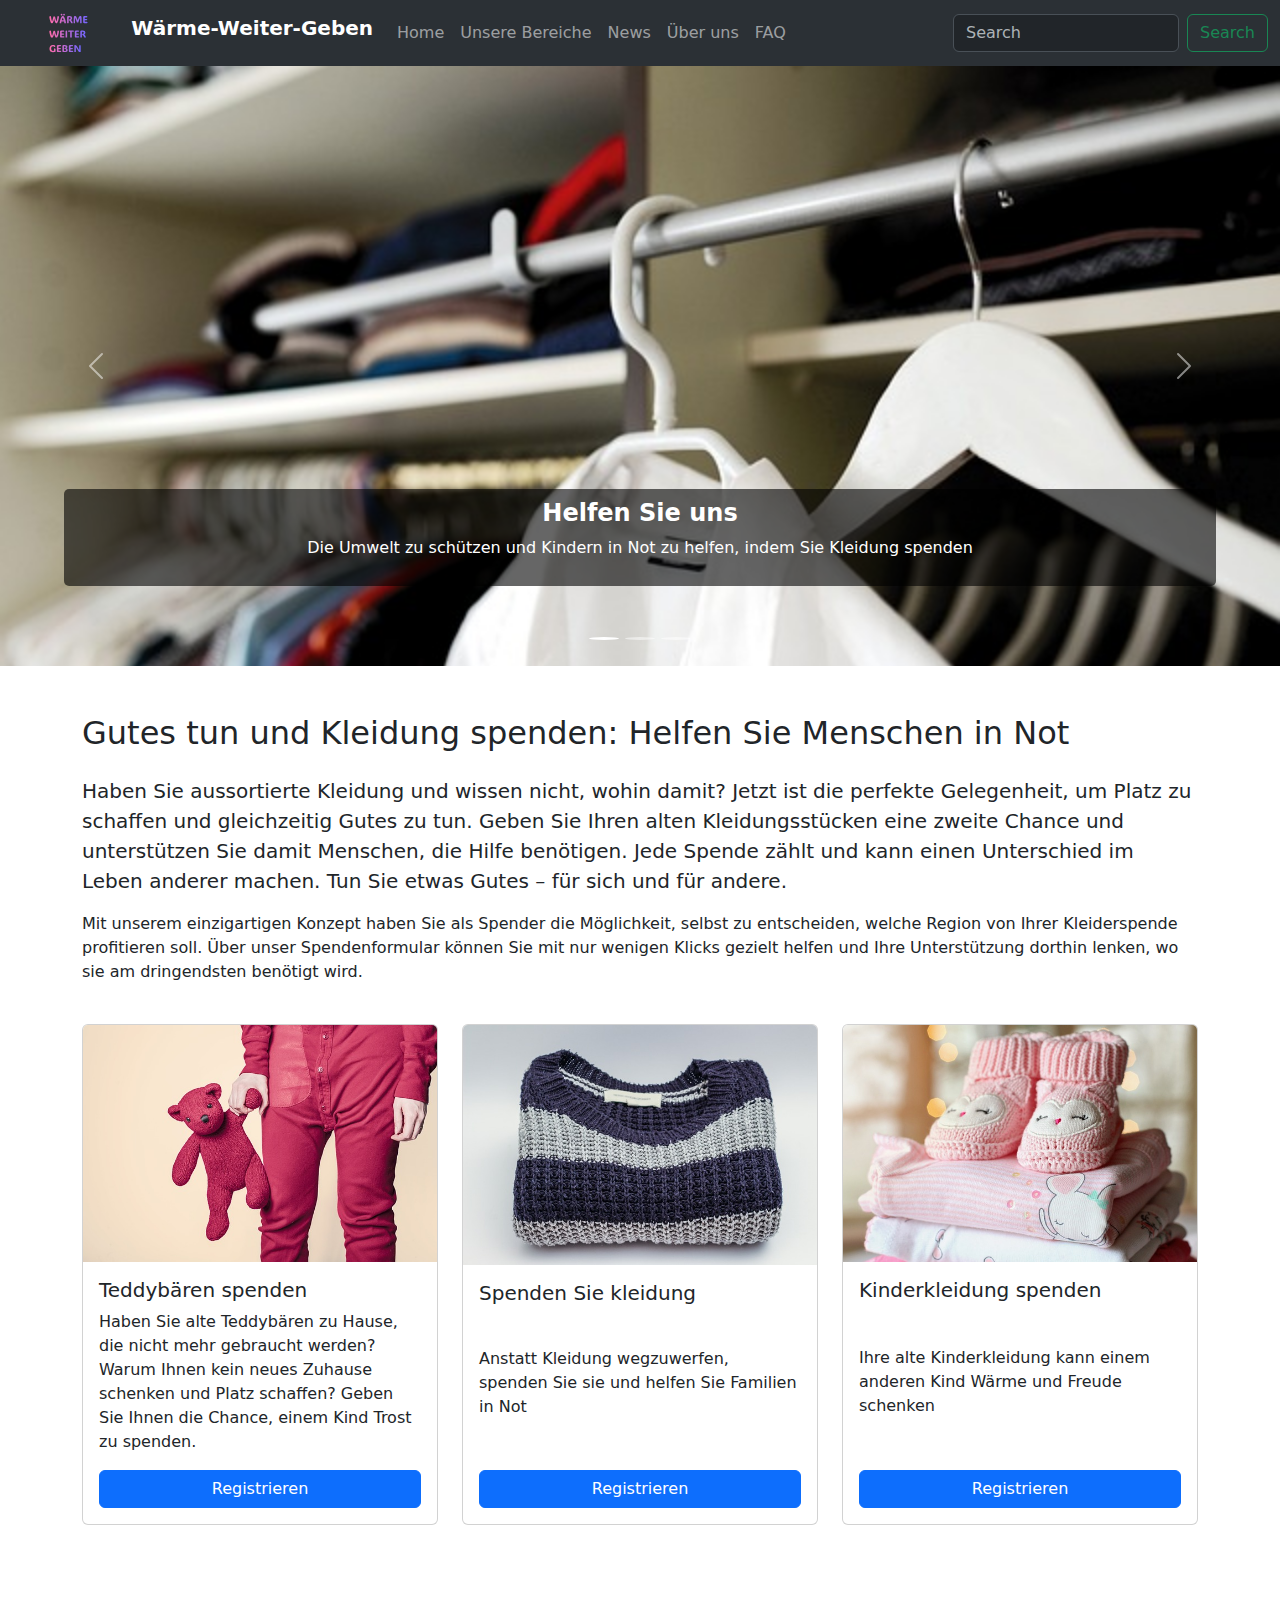
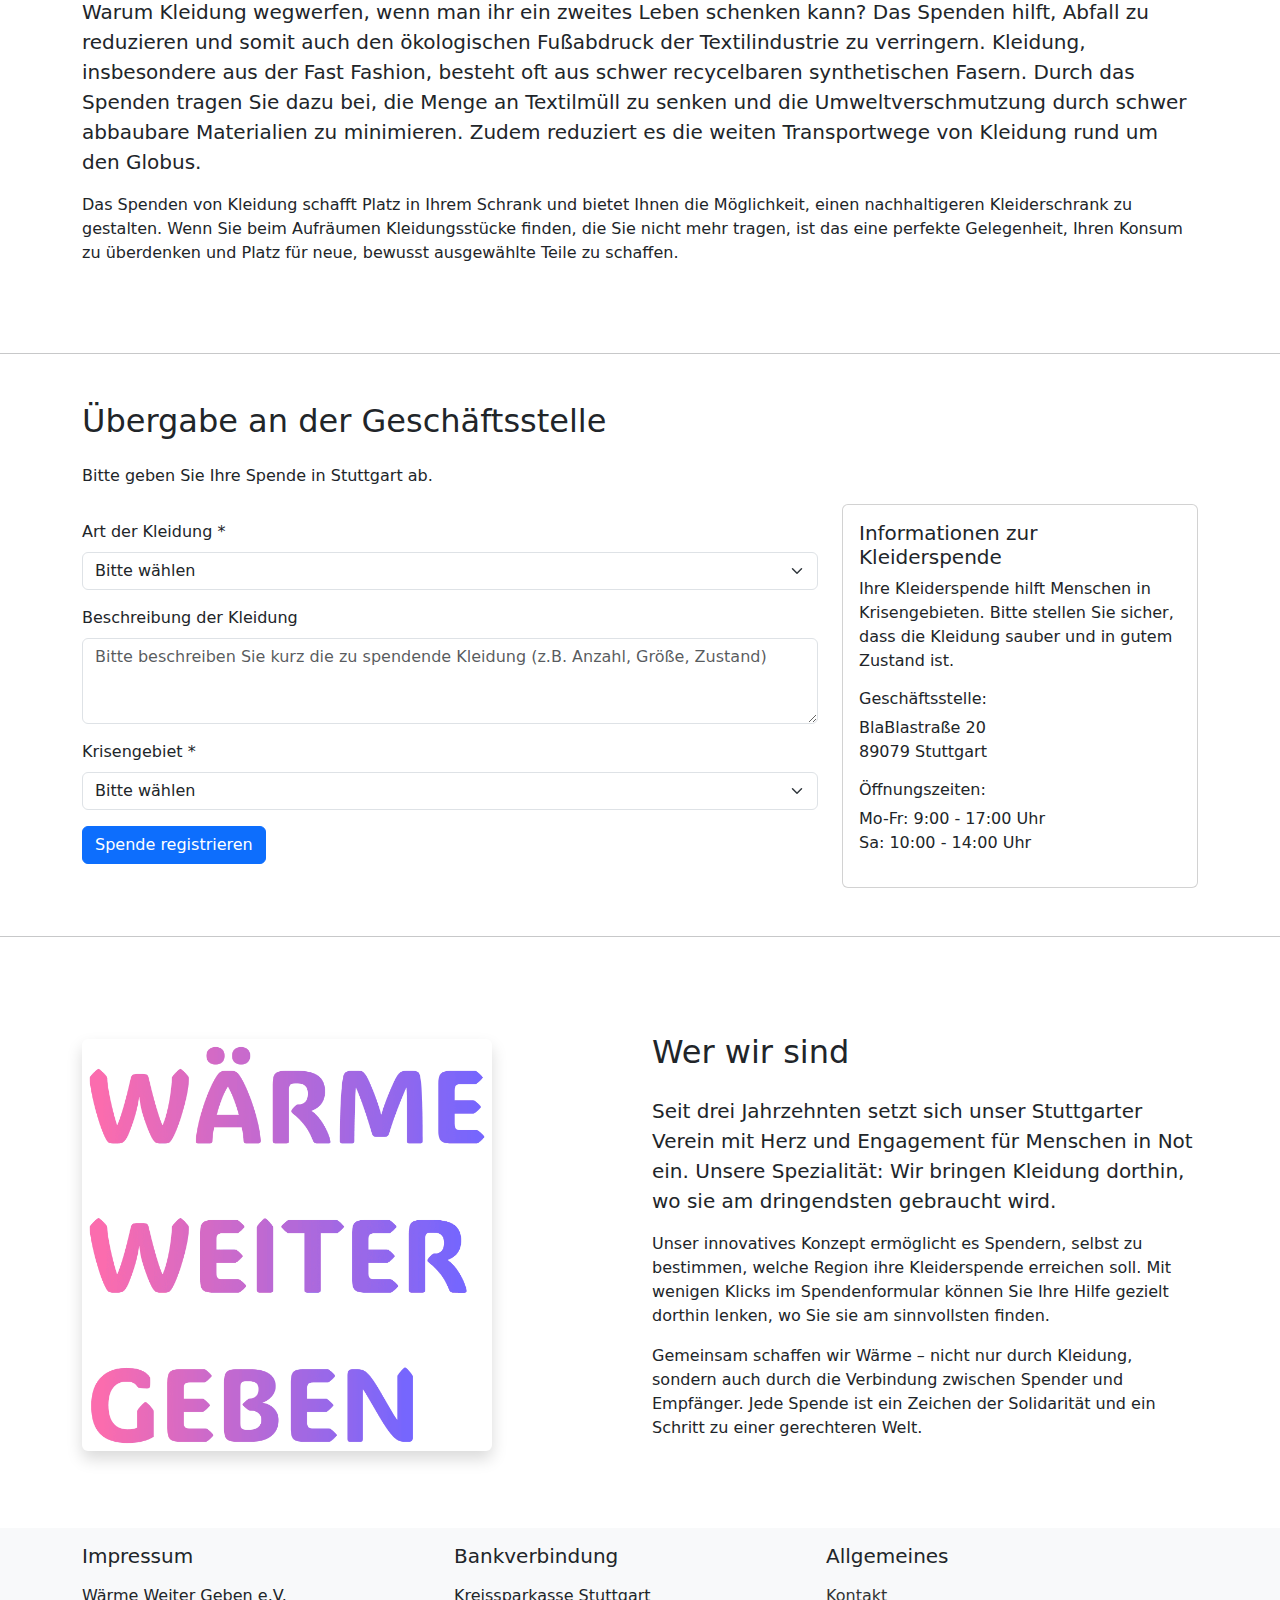
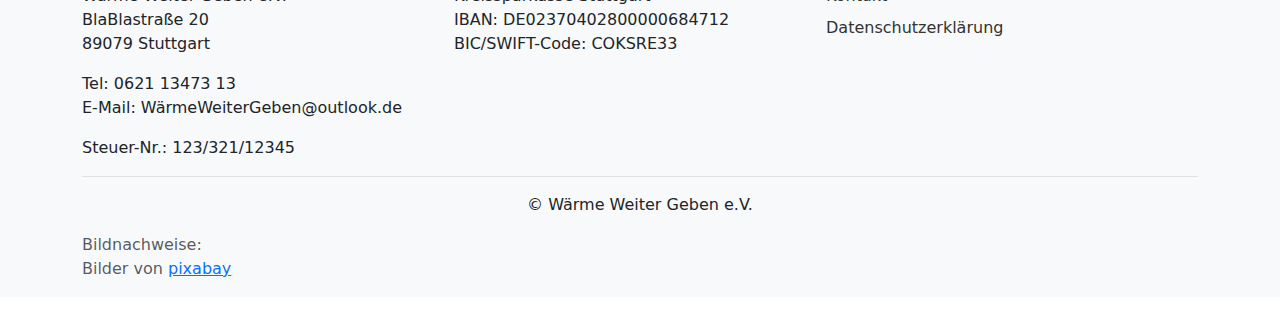
<file: Fallstudie-IPWA01-01/index.html>
<!DOCTYPE html>
<html lang="de">
<head>
    <meta charset="utf-8">
    <meta name="viewport" content="width=device-width, initial-scale=1">
    <meta name="description" content="Registrieren Sie Ihre Kleiderspende und helfen Sie Menschen in Not.">

    <!-- Bootstrap CSS-->
    <link href="https://cdn.jsdelivr.net/npm/bootstrap@5.3.3/dist/css/bootstrap.min.css" rel="stylesheet" 
    integrity="sha384-QWTKZyjpPEjISv5WaRU9OFeRpok6YctnYmDr5pNlyT2bRjXh0JMhjY6hW+ALEwIH" crossorigin="anonymous">
    <link rel="stylesheet" href="css/index.css">

    <link rel="icon" type="image/png" sizes="32x32" href="assets/img/favicon-32x32.png">
    <link rel="icon" type="image/png" sizes="16x16" href="assets/img/favicon-16x16.png">
    <link rel="manifest" href="assets/img/site.webmanifest">
    <title>Wärme Weiter Geben e.V.</title>
</head>
    <body>
        <header>
            <nav class="navbar navbar-expand-lg bg-body-tertiary" data-bs-theme="dark">
                <div class="container-fluid">
                    <a class="navbar-brand" href="index.html">
                        <img src="assets/img/logo1.svg" alt="Wärme-Weiter-Geben Logo" class="d-inline-block align-top logo-img">
                        <b>Wärme-Weiter-Geben</b>
                    </a>
                  <button class="navbar-toggler" type="button" data-bs-toggle="collapse" data-bs-target="#navbarSupportedContent" aria-controls="navbarSupportedContent" aria-expanded="false" aria-label="Toggle navigation">
                    <span class="navbar-toggler-icon"></span>
                  </button>
                  <div class="collapse navbar-collapse" id="navbarSupportedContent">
                    <ul class="navbar-nav me-auto mb-2 mb-lg-0">
                      <li class="nav-item">
                        <a class="nav-link" aria-current="page" href="index.html">Home</a>
                      </li>
                      <li class="nav-item"></li>
                        <a class="nav-link" href="#">Unsere Bereiche</a>
                      </li>
                      <li class="nav-item"></li>
                        <a class="nav-link" href="#">News</a>
                      </li>
                      <li class="nav-item"></li>
                        <a class="nav-link" href="#ueberUns">Über uns</a>
                      </li>
                      <li class="nav-item">
                        <a class="nav-link" href="faq.html">FAQ</a>
                      </li>
                    </ul>
                    <form class="d-flex" role="search">
                      <input class="form-control me-2" type="search" placeholder="Search" aria-label="Search">
                      <button class="btn btn-outline-success" type="submit">Search</button>
                    </form>
                  </div>
                </div>
              </nav>
        </header>
        <main >
            <section> <!--Carousel-->
                <div id="carouselExampleCaptions" class="carousel slide">
                    <div class="carousel-indicators">
                      <button type="button" data-bs-target="#carouselExampleCaptions" data-bs-slide-to="0" class="active" aria-current="true" aria-label="Slide 1"></button>
                      <button type="button" data-bs-target="#carouselExampleCaptions" data-bs-slide-to="1" aria-label="Slide 2"></button>
                      <button type="button" data-bs-target="#carouselExampleCaptions" data-bs-slide-to="2" aria-label="Slide 3"></button>
                    </div>
                    <div class="carousel-inner">
                      <div class="carousel-item active">
                        <img src="assets/img/1.jpg" class="d-block w-100 img-fluid" alt="...">
                        <div class="carousel-caption d-none d-md-block">
                          <h5>Helfen Sie uns</h5>
                          <p>Die Umwelt zu schützen und Kindern in Not zu helfen, indem Sie Kleidung spenden</p>
                        </div>
                      </div>
                      <div class="carousel-item">
                        <img src="assets/img/2.jpg" class="d-block w-100 img-fluid" alt="...">
                        <div class="carousel-caption d-none d-md-block">
                            <h5>Helfen Sie uns</h5>
                          <p>Jede Spende ist ein Zeichen der Unterstützung und ein Beitrag für eine gerechtere Welt</p>
                        </div>
                      </div>
                      <div class="carousel-item">
                        <img src="assets/img/3.jpg" class="d-block w-100 img-fluid" alt="...">
                        <div class="carousel-caption d-none d-md-block">
                            <h5>Helfen Sie uns</h5>
                          <p>Kleidung genau dorthin zu bringen, wo sie am meisten gebraucht wird</p>
                        </div>
                      </div>
                    </div>
                    <button class="carousel-control-prev" type="button" data-bs-target="#carouselExampleCaptions" data-bs-slide="prev">
                      <span class="carousel-control-prev-icon" aria-hidden="true"></span>
                      <span class="visually-hidden">Previous</span>
                    </button>
                    <button class="carousel-control-next" type="button" data-bs-target="#carouselExampleCaptions" data-bs-slide="next">
                      <span class="carousel-control-next-icon" aria-hidden="true"></span>
                      <span class="visually-hidden">Next</span>
                    </button>
                  </div>
            </section>
            <section class="container"> <!--Beschreibung-->
                <br><br>
                <h2 class="mb-4">Gutes tun und Kleidung spenden: Helfen Sie Menschen in Not</h2>
                <p class="lead">Haben Sie aussortierte Kleidung und wissen nicht, wohin damit? Jetzt ist die perfekte Gelegenheit, 
                    um Platz zu schaffen und gleichzeitig Gutes zu tun. Geben Sie Ihren alten Kleidungsstücken eine zweite Chance
                     und unterstützen Sie damit Menschen, die Hilfe benötigen. Jede Spende zählt und kann einen Unterschied im 
                     Leben anderer machen. Tun Sie etwas Gutes – für sich und für andere.
                </p> 
                <p>
                    Mit unserem einzigartigen Konzept haben Sie als Spender die Möglichkeit, selbst zu entscheiden, 
                    welche Region von Ihrer Kleiderspende profitieren soll. Über unser Spendenformular können Sie mit nur 
                    wenigen Klicks gezielt helfen und Ihre Unterstützung dorthin lenken, wo sie am dringendsten benötigt wird.
                </p>
                <br>
            </section>
            <section class="container"> <!--cards-->
                <div class="row">
                    <div class="col-sm-12 col-md-4 mb-4">
                        <div class="card">
                            <img src="assets/img/card1.jpg" class="card-img-top" alt="...">
                            <div class="card-body">
                                <h5 class="card-title">Teddybären spenden</h5>
                                <p class="card-text">Haben Sie alte Teddybären zu Hause, die nicht mehr gebraucht werden? 
                                    Warum Ihnen kein neues Zuhause schenken und Platz schaffen? Geben Sie Ihnen die Chance, 
                                    einem Kind Trost zu spenden.</p>
                                <a href="online_registrieren.html" class="btn btn-primary">Registrieren</a>
                            </div>
                        </div>
                    </div>
                    <div class="col-sm-12 col-md-4 mb-4">
                        <div class="card">
                            <img src="assets/img/card2.jpg" class="card-img-top" alt="...">
                            <div class="card-body">
                                <h5 class="card-title">Spenden Sie kleidung</h5>
                                <p class="card-text">Anstatt Kleidung wegzuwerfen, spenden Sie sie und helfen Sie Familien in Not</p>
                                <a href="online_registrieren.html" class="btn btn-primary">Registrieren</a>
                            </div>
                        </div>
                    </div>
                    <div class="col-sm-12 col-md-4 mb-4">
                        <div class="card">
                            <img src="assets/img/card3.jpg" class="card-img-top" alt="...">
                            <div class="card-body">
                                <h5 class="card-title">Kinderkleidung spenden</h5>
                                <p class="card-text">Ihre alte Kinderkleidung kann einem anderen Kind Wärme und Freude schenken</p>
                                <a href="online_registrieren.html" class="btn btn-primary">Registrieren</a>
                            </div>
                        </div>
                    </div>
                </div>
            </section>

            <section class="container"> <!--Beschreibung-->
                <br><br>
                <p class="lead">Warum Kleidung wegwerfen, wenn man ihr ein zweites Leben schenken kann? Das Spenden hilft, 
                    Abfall zu reduzieren und somit auch den ökologischen Fußabdruck der Textilindustrie zu verringern. Kleidung, 
                    insbesondere aus der Fast Fashion, besteht oft aus schwer recycelbaren synthetischen Fasern. Durch das 
                    Spenden tragen Sie dazu bei, die Menge an Textilmüll zu senken und die Umweltverschmutzung durch schwer 
                    abbaubare Materialien zu minimieren. Zudem reduziert es die weiten Transportwege von Kleidung rund um den 
                    Globus.
                </p> 
                <p>
                    Das Spenden von Kleidung schafft Platz in Ihrem Schrank und bietet Ihnen die Möglichkeit, einen nachhaltigeren 
                    Kleiderschrank zu gestalten. Wenn Sie beim Aufräumen Kleidungsstücke finden, die Sie nicht mehr tragen, ist das 
                    eine perfekte Gelegenheit, Ihren Konsum zu überdenken und Platz für neue, bewusst ausgewählte Teile zu schaffen.
                </p>
                <br>
            </section>
            <hr class="my-5">
            
            <section class="container my-4"> <!--Form Anmeldung-->
            <h2 class="mb-4">Übergabe an der Geschäftsstelle</h2>
            <p>Bitte geben Sie Ihre Spende in Stuttgart ab.</p>
            <div class="row">
                <div class="col-md-8">
                    <form id="spendenFormular" action="bestaetigung.html" method="get">
                        <div class="mb-3">
                            <label for="uebergabeArt" class="form-label visually-hidden">Art der Übergabe</label>
                            <select class="form-select visually-hidden" id="uebergabeArt">
                                <option value="geschaeftsstelle">Übergabe an der Geschäftsstelle</option>
                            </select>
                        </div>
                        
                        <div id="abholungDetails" style="display: none;">
                            <div class="mb-3">
                                <label for="adresse" class="form-label">Straße und Hausnummer</label>
                                <input type="text" class="form-control" id="adresse">
                            </div>
                            <div class="row mb-3">
                                <div class="col-md-4">
                                    <label for="plz" class="form-label">Postleitzahl</label>
                                    <input type="text" class="form-control" id="plz">
                                </div>
                                <div class="col-md-8">
                                    <label for="ort" class="form-label">Ort</label>
                                    <input type="text" class="form-control" id="ort">
                                </div>
                            </div>
                        </div>
        
                        <div class="mb-3">
                            <label for="kleiderArt" class="form-label">Art der Kleidung *</label>
                            <select class="form-select" id="kleiderArt" required>
                                <option value="">Bitte wählen</option>
                                <option value="oberteile">Oberteile</option>
                                <option value="hosen">Hosen</option>
                                <option value="schuhe">Schuhe</option>
                                <option value="jacken">Jacken</option>
                                <option value="accessoires">Accessoires</option>
                                <option value="andere">Andere</option>
                            </select>
                        </div>
        
                        <div class="mb-3">
                            <label for="kleiderBeschreibung" class="form-label">Beschreibung der Kleidung</label>
                            <textarea class="form-control" id="kleiderBeschreibung" rows="3" placeholder="Bitte beschreiben Sie kurz die zu spendende Kleidung (z.B. Anzahl, Größe, Zustand)"></textarea>
                        </div>
        
                        <div class="mb-3">
                            <label for="krisengebiet" class="form-label">Krisengebiet *</label>
                            <select class="form-select" id="krisengebiet" required>
                                <option value="">Bitte wählen</option>
                                <option value="ukraine">Ukraine</option>
                                <option value="syrien">Syrien</option>
                                <option value="jemen">Jemen</option>
                                <option value="afghanistan">Afghanistan</option>
                                <option value="andere">Andere</option>
                            </select>
                        </div>
        
                        <button type="submit" class="btn btn-primary">Spende registrieren</button>
                    </form>
                </div>
                <div class="col-md-4">
                    <div class="card">
                        <div class="card-body">
                            <h5 class="card-title">Informationen zur Kleiderspende</h5>
                            <p class="card-text">Ihre Kleiderspende hilft Menschen in Krisengebieten. Bitte stellen Sie sicher, dass die Kleidung sauber und in gutem Zustand ist.</p>
                            <h6>Geschäftsstelle:</h6>
                            <p>BlaBlastraße 20<br>89079 Stuttgart</p>
                            <h6>Öffnungszeiten:</h6>
                            <p>Mo-Fr: 9:00 - 17:00 Uhr<br>Sa: 10:00 - 14:00 Uhr</p>
                        </div>
                    </div>
                </div>
            </div>
        </section>

        <hr class="my-5">

        <section id="ueberUns" class="py-5">
            <div class="container">
                <div class="row align-items-center">
                    <div class="col-lg-6 mb-4 mb-lg-0 d-flex">
                        <img src="assets/img/waerme.png" alt="Unser Team" class="img-fluid rounded shadow w-75"> <!--Bootstrap's eingebaute Größenklassen:-->
                    </div>
                    <div class="col-lg-6">
                        <h2 class="mb-4">Wer wir sind</h2>
                        <p class="lead">
                            Seit drei Jahrzehnten setzt sich unser Stuttgarter Verein mit Herz und Engagement für Menschen in Not ein. Unsere Spezialität: Wir bringen Kleidung dorthin, wo sie am dringendsten gebraucht wird.
                        </p>
                        <p>
                            Unser innovatives Konzept ermöglicht es Spendern, selbst zu bestimmen, welche Region ihre Kleiderspende erreichen soll. Mit wenigen Klicks im Spendenformular können Sie Ihre Hilfe gezielt dorthin lenken, wo Sie sie am sinnvollsten finden.
                        </p>
                        <p>
                            Gemeinsam schaffen wir Wärme – nicht nur durch Kleidung, sondern auch durch die Verbindung zwischen Spender und Empfänger. Jede Spende ist ein Zeichen der Solidarität und ein Schritt zu einer gerechteren Welt.
                        </p>
                    </div>
                </div>
            </div>
        </section>
        </main>
        
        <div class="bg-body-tertiary">
            <footer class="d-flex flex-wrap justify-content-between py-3 my-4 container text-md-start text-center">
                <div class="col-md-4 col-12">
                    <h5 class="mb-3">Impressum</h5>
                    <p>Wärme Weiter Geben e.V.<br>BlaBlastraße 20<br>89079 Stuttgart</p>
                    <p>Tel: 0621 13473 13<br>E-Mail: WärmeWeiterGeben@outlook.de</p>
                    <p>Steuer-Nr.: 123/321/12345</p>
                </div>
                <div class="col-md-4 col-12">
                    <h5 class="mb-3">Bankverbindung</h5>
                    <p>Kreissparkasse Stuttgart<br>IBAN: DE02370402800000684712<br>BIC/SWIFT-Code: COKSRE33</p>
                </div>
                <div class="col-md-4 col-12">
                    <h5 class="mb-3">Allgemeines</h5>
                    <ul class="list-unstyled custom-list">
                        <li><a href="" >Kontakt</a></li>
                        <li><a href="" >Datenschutzerklärung</a></li>
                    </ul>
                    
                    
                </div>
                <div class="col-12 pt-3 border-top text-center">© Wärme Weiter Geben e.V.</div>
                <div class="col-12 pt-3 sidenote text-body-secondary">
                    <p class="mb-0">Bildnachweise:</p>
                    <div>Bilder von <a
                            href="https://pixabay.com/de/photos/">pixabay</a>
                    </div>
                    
                </div>
            </footer>
        </div>



        <!-- Bootstrap JS-->
        <script src="https://cdn.jsdelivr.net/npm/bootstrap@5.3.3/dist/js/bootstrap.bundle.min.js" 
        integrity="sha384-YvpcrYf0tY3lHB60NNkmXc5s9fDVZLESaAA55NDzOxhy9GkcIdslK1eN7N6jIeHz" crossorigin="anonymous"></script>
        <script src="js/script.js"></script>
    </body>
</html>
</file>
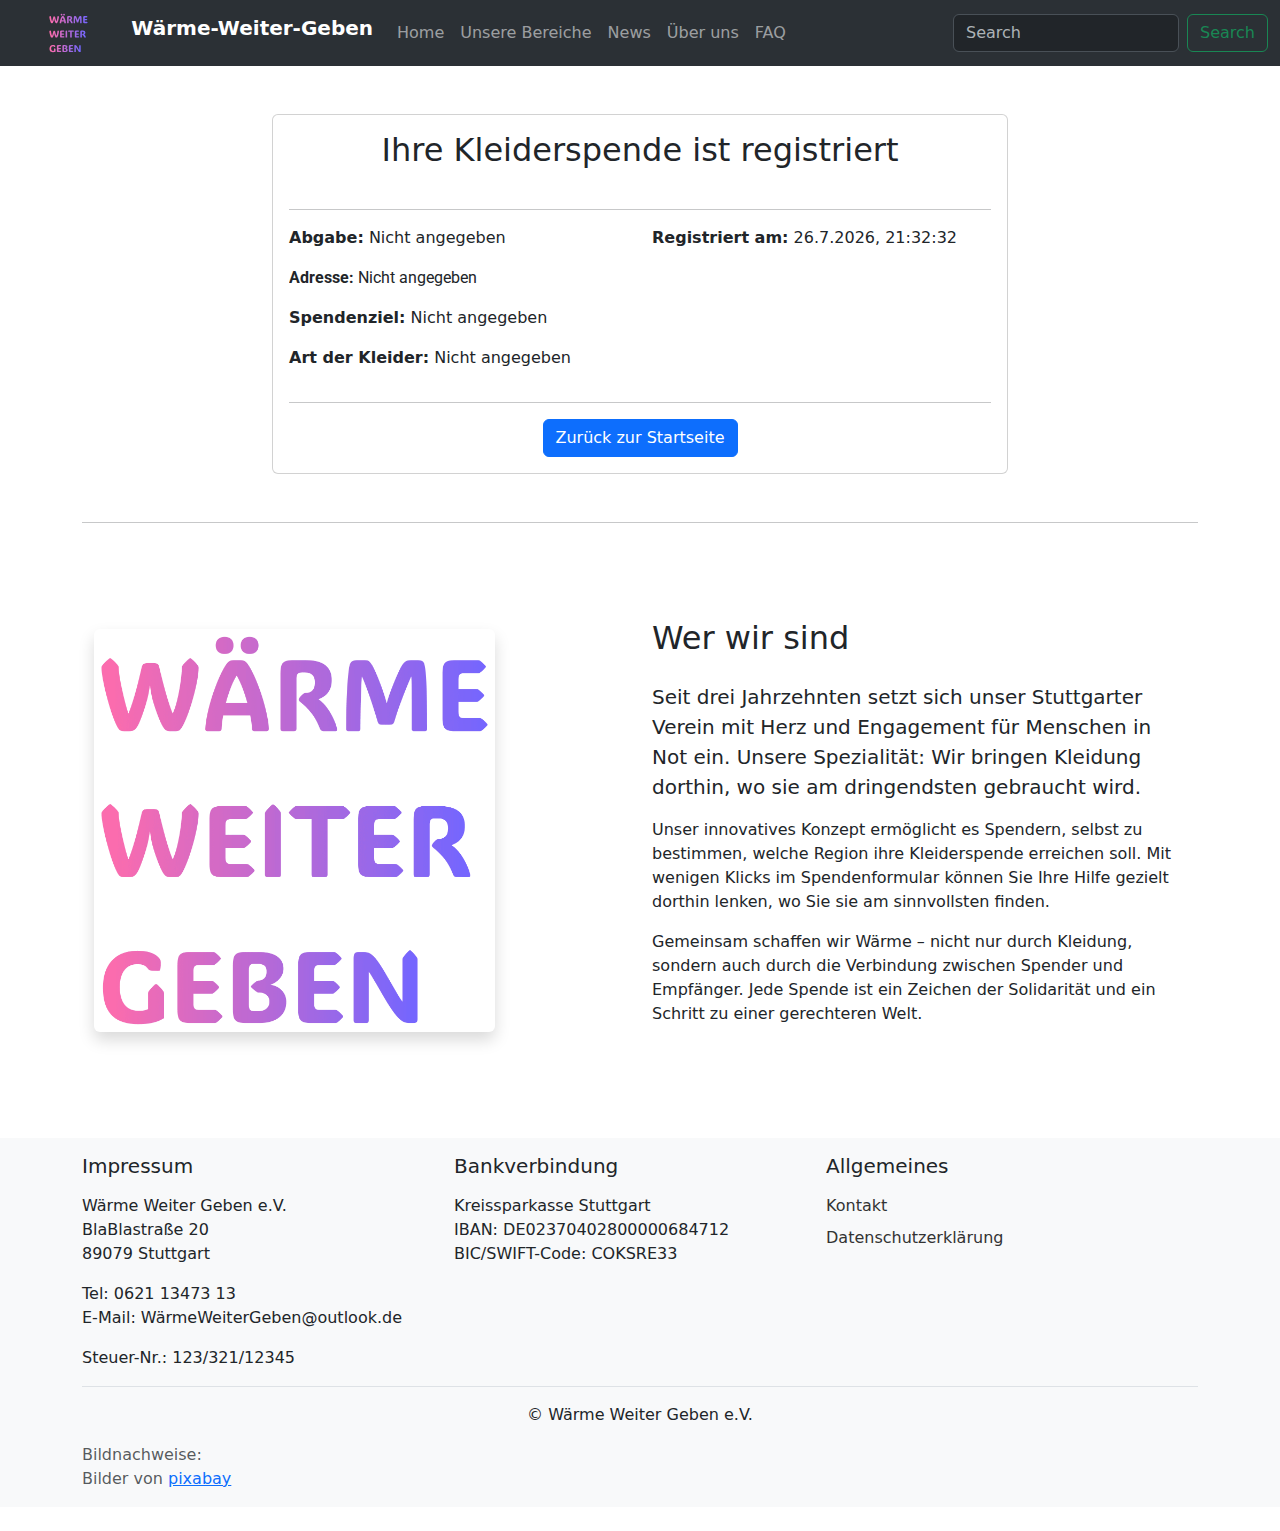
<file: Fallstudie-IPWA01-01/bestaetigung.html>
<!DOCTYPE html>
<html lang="de">
<head>
    <meta charset="utf-8">
    <meta name="viewport" content="width=device-width, initial-scale=1">
    <meta name="description" content="Registrieren Sie Ihre Kleiderspende und helfen Sie Menschen in Not.">

    <!-- Bootstrap CSS-->
    <link href="https://cdn.jsdelivr.net/npm/bootstrap@5.3.3/dist/css/bootstrap.min.css" rel="stylesheet" 
    integrity="sha384-QWTKZyjpPEjISv5WaRU9OFeRpok6YctnYmDr5pNlyT2bRjXh0JMhjY6hW+ALEwIH" crossorigin="anonymous">
    <link rel="stylesheet" href="css/index.css">

    <link rel="icon" type="image/png" sizes="32x32" href="assets/img/favicon-32x32.png">
    <link rel="icon" type="image/png" sizes="16x16" href="assets/img/favicon-16x16.png">
    <link rel="manifest" href="assets/img/site.webmanifest">

    <link href="https://fonts.googleapis.com/css2?family=Roboto:wght@400&display=swap" rel="stylesheet">

    <title>Bestätigungsseite</title>
</head>
<body>
    <header>
        <nav class="navbar navbar-expand-lg bg-body-tertiary" data-bs-theme="dark">
            <div class="container-fluid">
                <a class="navbar-brand" href="index.html">
                    <img src="assets/img/logo1.svg" alt="Wärme-Weiter-Geben Logo" class="d-inline-block align-top logo-img">
                    <b>Wärme-Weiter-Geben</b>
                </a>
              <button class="navbar-toggler" type="button" data-bs-toggle="collapse" data-bs-target="#navbarSupportedContent" aria-controls="navbarSupportedContent" aria-expanded="false" aria-label="Toggle navigation">
                <span class="navbar-toggler-icon"></span>
              </button>
              <div class="collapse navbar-collapse" id="navbarSupportedContent">
                <ul class="navbar-nav me-auto mb-2 mb-lg-0">
                  <li class="nav-item">
                    <a class="nav-link" aria-current="page" href="index.html">Home</a>
                  </li>
                  <li class="nav-item"></li>
                        <a class="nav-link" href="#">Unsere Bereiche</a>
                      </li>
                      <li class="nav-item"></li>
                        <a class="nav-link" href="#">News</a>
                      </li>
                  <li class="nav-item">
                    <a class="nav-link" href="#ueberUns">Über uns</a>
                  </li>
                 
                  <li class="nav-item">
                    <a class="nav-link" href="faq.html">FAQ</a>
                  </li>
                </ul>
                <form class="d-flex" role="search">
                  <input class="form-control me-2" type="search" placeholder="Search" aria-label="Search">
                  <button class="btn btn-outline-success" type="submit">Search</button>
                </form>
              </div>
            </div>
          </nav>
    </header>

    <!-- Bestätigungsinhalt -->
    <main class="container my-5">
        <div class="row justify-content-center">
            <div class="col-md-8">
                <div class="card">
                    <div class="card-body">
                        <h2 class="card-title text-center mb-4">Ihre Kleiderspende ist registriert</h2>
                        
                        <hr>
                        <div class="row">
                            <div class="col-sm-6">
                                <p><strong>Abgabe:</strong> <span id="abgabeArt"></span></p>
                                <pre><strong>Adresse:</strong> <span id="adress"></span></pre>
                                <p><strong>Spendenziel:</strong> <span id="spendenziel"></span></p>
                                <p><strong>Art der Kleider:</strong> <span id="kleiderArt"></span></p>
                            </div>
                            <div class="col-sm-6">
                                <p><strong>Registriert am:</strong> <span id="registrierungsDatum"></span></p>
                            </div>
                        </div>
                        <hr>
                        <div class="text-center">
                            <a href="index.html" class="btn btn-primary">Zurück zur Startseite</a>
                        </div>
                    </div>
                </div>
            </div>
        </div>
        <hr class="my-5">

        <section id="ueberUns" class="py-5">
            <div class="container">
                <div class="row align-items-center">
                    <div class="col-lg-6 mb-4 mb-lg-0 d-flex">
                        <img src="assets/img/waerme.png" alt="Unser Team" class="img-fluid rounded shadow w-75"> <!--Bootstrap's eingebaute Größenklassen:-->
                    </div>
                    <div class="col-lg-6">
                        <h2 class="mb-4">Wer wir sind</h2>
                        <p class="lead">
                            Seit drei Jahrzehnten setzt sich unser Stuttgarter Verein mit Herz und Engagement für Menschen in Not ein. Unsere Spezialität: Wir bringen Kleidung dorthin, wo sie am dringendsten gebraucht wird.
                        </p>
                        <p>
                            Unser innovatives Konzept ermöglicht es Spendern, selbst zu bestimmen, welche Region ihre Kleiderspende erreichen soll. Mit wenigen Klicks im Spendenformular können Sie Ihre Hilfe gezielt dorthin lenken, wo Sie sie am sinnvollsten finden.
                        </p>
                        <p>
                            Gemeinsam schaffen wir Wärme – nicht nur durch Kleidung, sondern auch durch die Verbindung zwischen Spender und Empfänger. Jede Spende ist ein Zeichen der Solidarität und ein Schritt zu einer gerechteren Welt.
                        </p>
                    </div>
                </div>
            </div>
        </section>
        </main>
        
        <div class="bg-body-tertiary">
            <footer class="d-flex flex-wrap justify-content-between py-3 my-4 container text-md-start text-center">
                <div class="col-md-4 col-12">
                    <h5 class="mb-3">Impressum</h5>
                    <p>Wärme Weiter Geben e.V.<br>BlaBlastraße 20<br>89079 Stuttgart</p>
                    <p>Tel: 0621 13473 13<br>E-Mail: WärmeWeiterGeben@outlook.de</p>
                    <p>Steuer-Nr.: 123/321/12345</p>
                </div>
                <div class="col-md-4 col-12">
                    <h5 class="mb-3">Bankverbindung</h5>
                    <p>Kreissparkasse Stuttgart<br>IBAN: DE02370402800000684712<br>BIC/SWIFT-Code: COKSRE33</p>
                </div>
                <div class="col-md-4 col-12">
                    <h5 class="mb-3">Allgemeines</h5>
                    <ul class="list-unstyled custom-list">
                        <li><a href="" >Kontakt</a></li>
                        <li><a href="" >Datenschutzerklärung</a></li>
                    </ul>
                    
                    
                </div>
                <div class="col-12 pt-3 border-top text-center">© Wärme Weiter Geben e.V.</div>
                <div class="col-12 pt-3 sidenote text-body-secondary">
                    <p class="mb-0">Bildnachweise:</p>
                    <div>Bilder von <a
                            href="https://pixabay.com/de/photos/">pixabay</a>
                    </div>
                    
                </div>
            </footer>
        </div>



        <!-- Bootstrap JS-->
        <script src="https://cdn.jsdelivr.net/npm/bootstrap@5.3.3/dist/js/bootstrap.bundle.min.js" 
        integrity="sha384-YvpcrYf0tY3lHB60NNkmXc5s9fDVZLESaAA55NDzOxhy9GkcIdslK1eN7N6jIeHz" crossorigin="anonymous"></script>
        <script src="js/script.js"></script>
        <script src="js/bestaetigung.js"></script>
    </body>
</html>
</file>
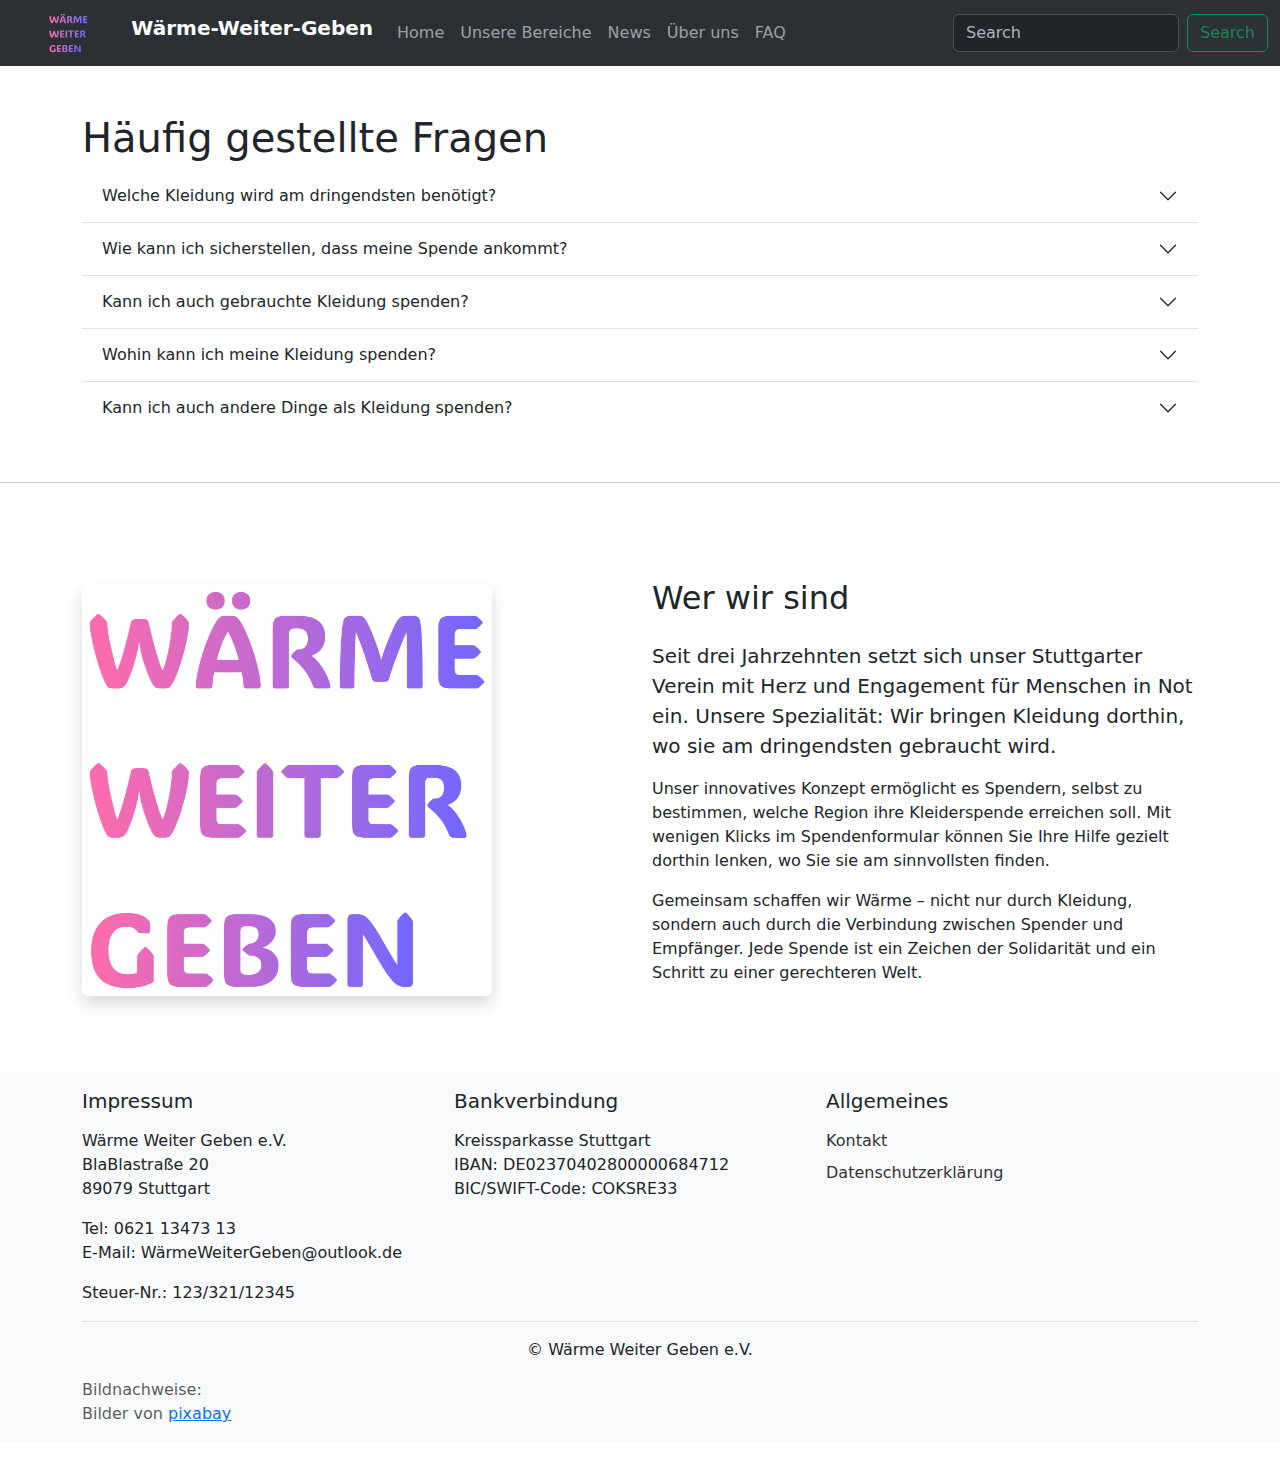
<file: Fallstudie-IPWA01-01/faq.html>
<!DOCTYPE html>
<html lang="de">
<head>
    <meta charset="utf-8">
    <meta name="viewport" content="width=device-width, initial-scale=1">
    <meta name="description" content="Registrieren Sie Ihre Kleiderspende und helfen Sie Menschen in Not.">

    <!-- Bootstrap CSS-->
    <link href="https://cdn.jsdelivr.net/npm/bootstrap@5.3.3/dist/css/bootstrap.min.css" rel="stylesheet" 
    integrity="sha384-QWTKZyjpPEjISv5WaRU9OFeRpok6YctnYmDr5pNlyT2bRjXh0JMhjY6hW+ALEwIH" crossorigin="anonymous">
    <link rel="stylesheet" href="css/index.css">

    <link rel="icon" type="image/png" sizes="32x32" href="assets/img/favicon-32x32.png">
    <link rel="icon" type="image/png" sizes="16x16" href="assets/img/favicon-16x16.png">
    <link rel="manifest" href="assets/img/site.webmanifest">
    <title>FAQ</title>
</head>
<body>
    <header>
        <nav class="navbar navbar-expand-lg bg-body-tertiary" data-bs-theme="dark">
            <div class="container-fluid">
                <a class="navbar-brand" href="index.html">
                    <img src="assets/img/logo1.svg" alt="Wärme-Weiter-Geben Logo" class="d-inline-block align-top logo-img">
                    <b>Wärme-Weiter-Geben</b>
                </a>
              <button class="navbar-toggler" type="button" data-bs-toggle="collapse" data-bs-target="#navbarSupportedContent" aria-controls="navbarSupportedContent" aria-expanded="false" aria-label="Toggle navigation">
                <span class="navbar-toggler-icon"></span>
              </button>
              <div class="collapse navbar-collapse" id="navbarSupportedContent">
                <ul class="navbar-nav me-auto mb-2 mb-lg-0">
                  <li class="nav-item">
                    <a class="nav-link" aria-current="page" href="index.html">Home</a>
                  </li>
                  <li class="nav-item"></li>
                        <a class="nav-link" href="#">Unsere Bereiche</a>
                  </li>
                  <li class="nav-item"></li>
                        <a class="nav-link" href="#">News</a>
                      </li>
                  <li class="nav-item">
                    <a class="nav-link" href="#ueberUns">Über uns</a>
                  </li>
                 
                  <li class="nav-item">
                    <a class="nav-link" href="faq.html">FAQ</a>
                  </li>
                </ul>
                <form class="d-flex" role="search">
                  <input class="form-control me-2" type="search" placeholder="Search" aria-label="Search">
                  <button class="btn btn-outline-success" type="submit">Search</button>
                </form>
              </div>
            </div>
          </nav>
    </header>
    <main class="mt-5">
        <div class="container">
            <h1>Häufig gestellte Fragen</h1>

            <div class="accordion accordion-flush" id="faq_accordion">
                <div class="accordion-item">
                    <h2 class="accordion-header">
                        <button class="accordion-button collapsed" type="button" data-bs-toggle="collapse"
                            data-bs-target="#flush-collapseOne" aria-expanded="false" aria-controls="flush-collapseOne">
                            Welche Kleidung wird am dringendsten benötigt?
                        </button>
                    </h2>
                    <div id="flush-collapseOne" class="accordion-collapse collapse"
                        data-bs-parent="#accordionFlushExample">
                        <div class="accordion-body">
                            In Krisenregionen werden oft warme Kleidung, wasserdichte Jacken, feste Schuhe, sowie
                            Unterwäsche und Socken in allen Größen benötigt. Es ist wichtig, dass die Kleidung sauber
                            und in gutem Zustand ist.
                        </div>
                    </div>
                </div>
                <div class="accordion-item">
                    <h2 class="accordion-header">
                        <button class="accordion-button collapsed" type="button" data-bs-toggle="collapse"
                            data-bs-target="#flush-collapseTwo" aria-expanded="false" aria-controls="flush-collapseTwo">
                            Wie kann ich sicherstellen, dass meine Spende ankommt?
                        </button>
                    </h2>
                    <div id="flush-collapseTwo" class="accordion-collapse collapse"
                        data-bs-parent="#accordionFlushExample">
                        <div class="accordion-body">
                            Arbeiten Sie mit etablierten und vertrauenswürdigen Organisationen zusammen, die Erfahrung
                            im Umgang mit Hilfslieferungen haben. Viele Organisationen bieten auch die Möglichkeit, den
                            Weg der Spende zu verfolgen.
                        </div>
                    </div>
                </div>
                <div class="accordion-item">
                    <h2 class="accordion-header">
                        <button class="accordion-button collapsed" type="button" data-bs-toggle="collapse"
                            data-bs-target="#flush-collapseThree" aria-expanded="false"
                            aria-controls="flush-collapseThree">
                            Kann ich auch gebrauchte Kleidung spenden?
                        </button>
                    </h2>
                    <div id="flush-collapseThree" class="accordion-collapse collapse"
                        data-bs-parent="#accordionFlushExample">
                        <div class="accordion-body">
                            Ja, gebrauchte Kleidung kann gespendet werden, solange sie in gutem Zustand, sauber und
                            funktionstüchtig ist. Es ist wichtig, dass die Kleidung keine Schäden wie Löcher oder
                            fehlende Knöpfe aufweist.
                        </div>
                    </div>
                </div>
                <div class="accordion-item">
                    <h2 class="accordion-header">
                        <button class="accordion-button collapsed" type="button" data-bs-toggle="collapse"
                            data-bs-target="#flush-collapseFour" aria-expanded="false"
                            aria-controls="flush-collapseFour">
                            Wohin kann ich meine Kleidung spenden?
                        </button>
                    </h2>
                    <div id="flush-collapseFour" class="accordion-collapse collapse"
                        data-bs-parent="#accordionFlushExample">
                        <div class="accordion-body">
                            Es gibt viele Organisationen, die Kleiderspenden annehmen. Dazu gehören das Rote Kreuz,
                            lokale Wohltätigkeitsorganisationen und spezielle Sammelaktionen für Krisenregionen.
                            Informieren Sie sich bei den jeweiligen Organisationen über die Abgabestellen.
                        </div>
                    </div>
                </div>
                <div class="accordion-item">
                    <h2 class="accordion-header">
                        <button class="accordion-button collapsed" type="button" data-bs-toggle="collapse"
                            data-bs-target="#flush-collapseFive" aria-expanded="false"
                            aria-controls="flush-collapseFive">
                            Kann ich auch andere Dinge als Kleidung spenden?
                        </button>
                    </h2>
                    <div id="flush-collapseFive" class="accordion-collapse collapse"
                        data-bs-parent="#accordionFlushExample">
                        <div class="accordion-body">
                            Ja, neben Kleidung werden oft auch Decken, Schlafsäcke, Hygieneartikel und haltbare
                            Lebensmittel benötigt. Informieren Sie sich bei der Organisation, an die Sie spenden
                            möchten, welche Artikel aktuell am dringendsten benötigt werden.
                        </div>
                    </div>
                </div>
            </div>
        </div>
        <hr class="my-5">

        <section id="ueberUns" class="py-5">
            <div class="container">
                <div class="row align-items-center">
                    <div class="col-lg-6 mb-4 mb-lg-0 d-flex">
                        <img src="assets/img/waerme.png" alt="Unser Team" class="img-fluid rounded shadow w-75"> <!--Bootstrap's eingebaute Größenklassen:-->
                    </div>
                    <div class="col-lg-6">
                        <h2 class="mb-4">Wer wir sind</h2>
                        <p class="lead">
                            Seit drei Jahrzehnten setzt sich unser Stuttgarter Verein mit Herz und Engagement für Menschen in Not ein. Unsere Spezialität: Wir bringen Kleidung dorthin, wo sie am dringendsten gebraucht wird.
                        </p>
                        <p>
                            Unser innovatives Konzept ermöglicht es Spendern, selbst zu bestimmen, welche Region ihre Kleiderspende erreichen soll. Mit wenigen Klicks im Spendenformular können Sie Ihre Hilfe gezielt dorthin lenken, wo Sie sie am sinnvollsten finden.
                        </p>
                        <p>
                            Gemeinsam schaffen wir Wärme – nicht nur durch Kleidung, sondern auch durch die Verbindung zwischen Spender und Empfänger. Jede Spende ist ein Zeichen der Solidarität und ein Schritt zu einer gerechteren Welt.
                        </p>
                    </div>
                </div>
            </div>
        </section>
        </main>
        
        <div class="bg-body-tertiary">
            <footer class="d-flex flex-wrap justify-content-between py-3 my-4 container text-md-start text-center">
                <div class="col-md-4 col-12">
                    <h5 class="mb-3">Impressum</h5>
                    <p>Wärme Weiter Geben e.V.<br>BlaBlastraße 20<br>89079 Stuttgart</p>
                    <p>Tel: 0621 13473 13<br>E-Mail: WärmeWeiterGeben@outlook.de</p>
                    <p>Steuer-Nr.: 123/321/12345</p>
                </div>
                <div class="col-md-4 col-12">
                    <h5 class="mb-3">Bankverbindung</h5>
                    <p>Kreissparkasse Stuttgart<br>IBAN: DE02370402800000684712<br>BIC/SWIFT-Code: COKSRE33</p>
                </div>
                <div class="col-md-4 col-12">
                    <h5 class="mb-3">Allgemeines</h5>
                    <ul class="list-unstyled custom-list">
                        <li><a href="" >Kontakt</a></li>
                        <li><a href="" >Datenschutzerklärung</a></li>
                    </ul>
                    
                    
                </div>
                <div class="col-12 pt-3 border-top text-center">© Wärme Weiter Geben e.V.</div>
                <div class="col-12 pt-3 sidenote text-body-secondary">
                    <p class="mb-0">Bildnachweise:</p>
                    <div>Bilder von <a
                            href="https://pixabay.com/de/photos/">pixabay</a>
                    </div>
                    
                </div>
            </footer>
        </div>



        <!-- Bootstrap JS-->
        <script src="https://cdn.jsdelivr.net/npm/bootstrap@5.3.3/dist/js/bootstrap.bundle.min.js" 
        integrity="sha384-YvpcrYf0tY3lHB60NNkmXc5s9fDVZLESaAA55NDzOxhy9GkcIdslK1eN7N6jIeHz" crossorigin="anonymous"></script>
        <script src="js/script.js"></script>
    </body>
</html>
</file>
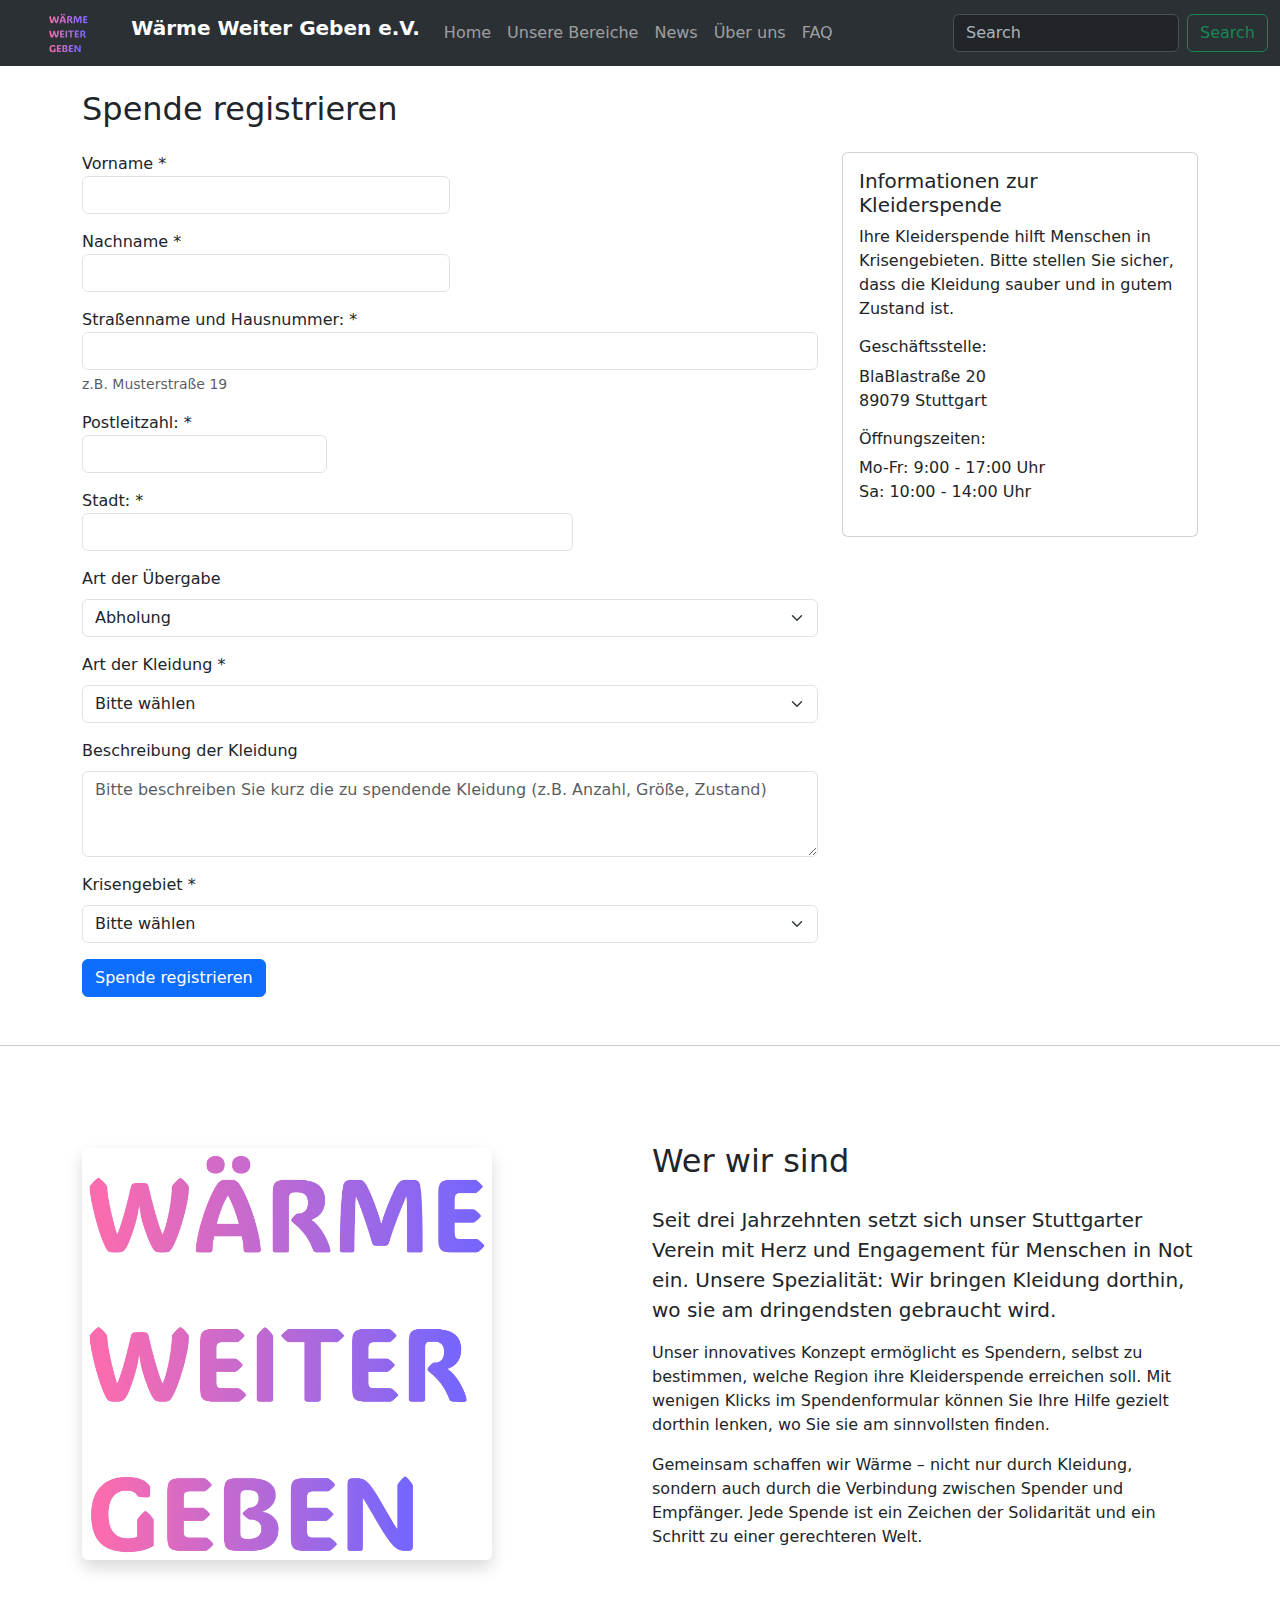
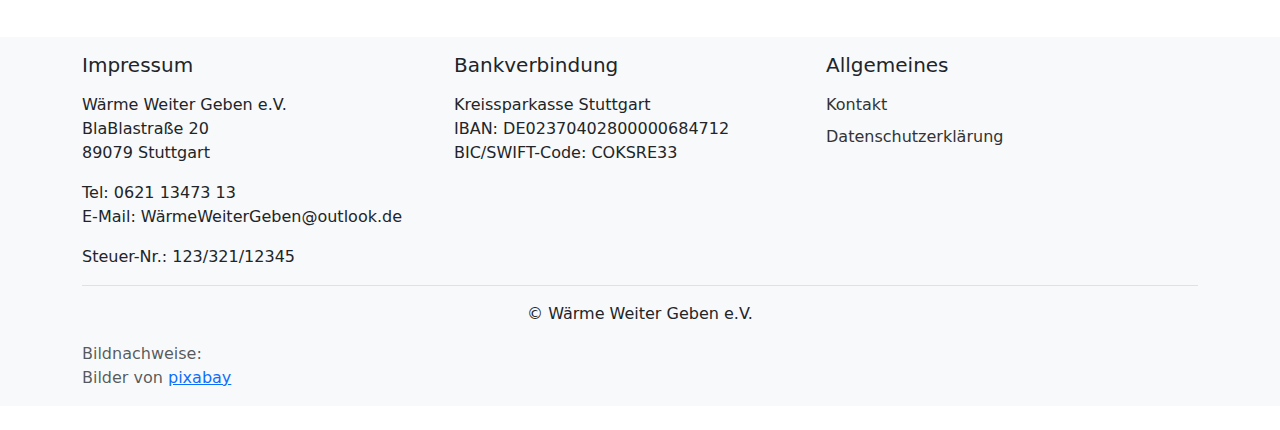
<file: Fallstudie-IPWA01-01/online_registrieren.html>
<!DOCTYPE html>
<html lang="de">
<head>
    <meta charset="utf-8">
    <meta name="viewport" content="width=device-width, initial-scale=1">
    <meta name="description" content="Registrieren Sie Ihre Kleiderspende und helfen Sie Menschen in Not.">

    <!-- Bootstrap CSS-->
    <link href="https://cdn.jsdelivr.net/npm/bootstrap@5.3.3/dist/css/bootstrap.min.css" rel="stylesheet" 
    integrity="sha384-QWTKZyjpPEjISv5WaRU9OFeRpok6YctnYmDr5pNlyT2bRjXh0JMhjY6hW+ALEwIH" crossorigin="anonymous">
    <link rel="stylesheet" href="css/index.css">

    <link rel="icon" type="image/png" sizes="32x32" href="assets/img/favicon-32x32.png">
    <link rel="icon" type="image/png" sizes="16x16" href="assets/img/favicon-16x16.png">
    <link rel="manifest" href="assets/img/site.webmanifest">
    <title>Spende registrieren</title>
</head>
<body>
    <header>
        <nav class="navbar navbar-expand-lg bg-body-tertiary" data-bs-theme="dark">
            <div class="container-fluid">
                <a class="navbar-brand" href="index.html">
                    <img src="assets/img/logo1.svg" alt="Wärme-Weiter-Geben Logo" class="d-inline-block align-top logo-img">
                    <b>Wärme Weiter Geben e.V.</b>
                </a>
              <button class="navbar-toggler" type="button" data-bs-toggle="collapse" data-bs-target="#navbarSupportedContent" aria-controls="navbarSupportedContent" aria-expanded="false" aria-label="Toggle navigation">
                <span class="navbar-toggler-icon"></span>
              </button>
              <div class="collapse navbar-collapse" id="navbarSupportedContent">
                <ul class="navbar-nav me-auto mb-2 mb-lg-0">
                  <li class="nav-item">
                    <a class="nav-link" aria-current="page" href="index.html">Home</a>
                  </li>
                  <li class="nav-item"></li>
                        <a class="nav-link" href="#">Unsere Bereiche</a>
                      </li>
                      <li class="nav-item"></li>
                        <a class="nav-link" href="#">News</a>
                      </li>
                  <li class="nav-item">
                    <a class="nav-link" href="#ueberUns">Über uns</a>
                  </li>
                 
                  <li class="nav-item">
                    <a class="nav-link" href="faq.html">FAQ</a>
                  </li>
                </ul>
                <form class="d-flex" role="search">
                  <input class="form-control me-2" type="search" placeholder="Search" aria-label="Search">
                  <button class="btn btn-outline-success" type="submit">Search</button>
                </form>
              </div>
            </div>
          </nav>
    </header>
    <main >
        <section class="container my-4"> <!-- Anmeldung-->
            <h2 class="mb-4">Spende registrieren</h2>
            <div class="row">
                <div class="col-md-8">
                    <form id="spendenFormular" action="bestaetigung.html" method="get" onsubmit="return validateForm()">

                        <div class="col-sm-6 mb-3">
                            <label for="vorname">Vorname *</label>
                            <input type="text" class="form-control" id="vorname" name="vorname" required>
                        </div>
                        <div class="col-sm-6 mb-3">
                            <label for="nachname">Nachname *</label>
                            <input type="text" class="form-control" id="nachname" name="nachname" required>
                        </div>
                        <div class="col-12 mb-3">
                            <label for="strasseUndNummer">Straßenname und Hausnummer: *</label>
                            <input type="text" class="form-control" id="strasseUndNummer" name="strasseUndNummer" requierd>
                            <div class="form-text" id="hint-adresse">z.B. Musterstraße 19</div>
                        </div>
                        <div class="col-md-4 mb-3">
                            <label for="plz">Postleitzahl: *</label>
                            <input type="number" class="form-control" id="plz" name="plz" required>
                        </div>
                        <div class="col-md-8 mb-3">
                            <label for="stadt">Stadt: *</label>
                            <input type="text" class="form-control" id="stadt" name="stadt" required>
                        </div>

                        <div class="mb-3">
                            <label for="uebergabeArt" class="form-label">Art der Übergabe</label>
                            <select class="form-select" id="uebergabeArt" required>
                                <option value="abholung">Abholung</option>
                            </select>
                        </div>
        
                        <div class="mb-3">
                            <label for="kleiderArt" class="form-label">Art der Kleidung *</label>
                            <select class="form-select" id="kleiderArt" required>
                                <option value="">Bitte wählen</option>
                                <option value="oberteile">Oberteile</option>
                                <option value="hosen">Hosen</option>
                                <option value="schuhe">Schuhe</option>
                                <option value="jacken">Jacken</option>
                                <option value="accessoires">Accessoires</option>
                                <option value="andere">Andere</option>
                            </select>
                        </div>
        
                        <div class="mb-3">
                            <label for="kleiderBeschreibung" class="form-label">Beschreibung der Kleidung</label>
                            <textarea class="form-control" id="kleiderBeschreibung" rows="3" placeholder="Bitte beschreiben Sie kurz die zu spendende Kleidung (z.B. Anzahl, Größe, Zustand)"></textarea>
                        </div>
        
                        <div class="mb-3">
                            <label for="krisengebiet" class="form-label">Krisengebiet *</label>
                            <select class="form-select" id="krisengebiet" required>
                                <option value="">Bitte wählen</option>
                                <option value="ukraine">Ukraine</option>
                                <option value="syrien">Syrien</option>
                                <option value="jemen">Jemen</option>
                                <option value="afghanistan">Afghanistan</option>
                                <option value="andere">Andere</option>
                            </select>
                        </div>
        
                        <button type="submit" class="btn btn-primary">Spende registrieren</button>
                    </form>
                </div>
                <div class="col-md-4" style="height: 75%;">
                    <div class="card">
                        <div class="card-body">
                            <h5 class="card-title">Informationen zur Kleiderspende</h5>
                            <p class="card-text">Ihre Kleiderspende hilft Menschen in Krisengebieten. Bitte stellen Sie sicher, dass die Kleidung sauber und in gutem Zustand ist.</p>
                            <h6>Geschäftsstelle:</h6>
                            <p>BlaBlastraße 20<br>89079 Stuttgart</p>
                            <h6>Öffnungszeiten:</h6>
                            <p>Mo-Fr: 9:00 - 17:00 Uhr<br>Sa: 10:00 - 14:00 Uhr</p>
                        </div>
                    </div>
                </div>
            </div>
        </section>
        <hr class="my-5">

        <section id="ueberUns" class="py-5">
            <div class="container">
                <div class="row align-items-center">
                    <div class="col-lg-6 mb-4 mb-lg-0 d-flex">
                        <img src="assets/img/waerme.png" alt="Unser Team" class="img-fluid rounded shadow w-75"> <!--Bootstrap's eingebaute Größenklassen:-->
                    </div>
                    <div class="col-lg-6">
                        <h2 class="mb-4">Wer wir sind</h2>
                        <p class="lead">
                            Seit drei Jahrzehnten setzt sich unser Stuttgarter Verein mit Herz und Engagement für Menschen in Not ein. Unsere Spezialität: Wir bringen Kleidung dorthin, wo sie am dringendsten gebraucht wird.
                        </p>
                        <p>
                            Unser innovatives Konzept ermöglicht es Spendern, selbst zu bestimmen, welche Region ihre Kleiderspende erreichen soll. Mit wenigen Klicks im Spendenformular können Sie Ihre Hilfe gezielt dorthin lenken, wo Sie sie am sinnvollsten finden.
                        </p>
                        <p>
                            Gemeinsam schaffen wir Wärme – nicht nur durch Kleidung, sondern auch durch die Verbindung zwischen Spender und Empfänger. Jede Spende ist ein Zeichen der Solidarität und ein Schritt zu einer gerechteren Welt.
                        </p>
                    </div>
                </div>
            </div>
        </section>
        </main>
        
        <div class="bg-body-tertiary">
            <footer class="d-flex flex-wrap justify-content-between py-3 my-4 container text-md-start text-center">
                <div class="col-md-4 col-12">
                    <h5 class="mb-3">Impressum</h5>
                    <p>Wärme Weiter Geben e.V.<br>BlaBlastraße 20<br>89079 Stuttgart</p>
                    <p>Tel: 0621 13473 13<br>E-Mail: WärmeWeiterGeben@outlook.de</p>
                    <p>Steuer-Nr.: 123/321/12345</p>
                </div>
                <div class="col-md-4 col-12">
                    <h5 class="mb-3">Bankverbindung</h5>
                    <p>Kreissparkasse Stuttgart<br>IBAN: DE02370402800000684712<br>BIC/SWIFT-Code: COKSRE33</p>
                </div>
                <div class="col-md-4 col-12">
                    <h5 class="mb-3">Allgemeines</h5>
                    <ul class="list-unstyled custom-list">
                        <li><a href="" >Kontakt</a></li>
                        <li><a href="" >Datenschutzerklärung</a></li>
                    </ul>
                    
                    
                </div>
                <div class="col-12 pt-3 border-top text-center">© Wärme Weiter Geben e.V.</div>
                <div class="col-12 pt-3 sidenote text-body-secondary">
                    <p class="mb-0">Bildnachweise:</p>
                    <div>Bilder von <a
                            href="https://pixabay.com/de/photos/">pixabay</a>
                    </div>
                    
                </div>
            </footer>
        </div>


        <!-- Modal-Dialog -->
<div id="plzModal" class="modal" tabindex="-1" role="dialog">
    <div class="modal-dialog" role="document">
      <div class="modal-content">
        <div class="modal-header">
          <h5 class="modal-title">Hinweis zur Nähe der Geschäftsstelle &nbsp; &nbsp; &nbsp; &nbsp; &nbsp; &nbsp; &nbsp; &nbsp;</h5>
          <button type="button" class="close" data-dismiss="modal" aria-label="Close">
            <span aria-hidden="true">&times;</span>
          </button>
        </div>
        <div class="modal-body">
          <p>Sie sind in der Nähe der Geschäftsstelle. Möchten Sie die Spende persönlich abgeben oder fortfahren mit der Abholung?</p>
        </div>
        <div class="modal-footer">
          <button type="button" class="btn btn-primary" id="continueBtn">Abholung fortsetzen</button>
          <button type="button" class="btn btn-secondary" id="cancelBtn" data-dismiss="modal">Abbrechen</button>
        </div>
      </div>
    </div>
  </div>
  


        <!-- Bootstrap JS-->
        <script src="https://cdn.jsdelivr.net/npm/bootstrap@5.3.3/dist/js/bootstrap.bundle.min.js" 
        integrity="sha384-YvpcrYf0tY3lHB60NNkmXc5s9fDVZLESaAA55NDzOxhy9GkcIdslK1eN7N6jIeHz" crossorigin="anonymous"></script>
        <script src="js/script.js"></script>
    </body>
</html>
</file>
<file: Fallstudie-IPWA01-01/css/index.css>
#carouselExampleCaptions {
    width: 100%;
    /*max-width: 1200px; /* Maximale Breite auf größeren Bildschirmen */
    margin: 0 auto;
    overflow: hidden;
    height: 600px;
}

/* Indikator-Punkte */
.carousel-indicators button {
    width: 12px;
    height: 12px;
    border-radius: 50%;
    background-color: rgba(255, 255, 255, 0.5);
}

.carousel-indicators button.active {
    background-color: #fff;
}

/* Beschriftungen */
.carousel-caption {
    position: absolute;
    bottom: 20px;
    left: 10%;
    right: 10%;
    background-color: rgba(0, 0, 0, 0.6);
    padding: 20px;
    border-radius: 5px;
}

.carousel-caption h5 {
    font-size: 24px;
    font-weight: bold;
}

.carousel-caption p {
    font-size: 16px;
}

/* Seitenverhältnis-Trick für responsive Höhe */
.carousel-inner {
    position: relative;
    width: 100%;
    padding-top: 56.25%; /* (9 / 16 = 0.5625) Der Padding-Trick erzeugt ein 16:9 Seitenverhältnis.  */
}

.carousel-item {
    position: absolute;
    top: 0;
    left: 0;
    width: 100%;
    height: 100%;
}

.carousel-item img {
    width: 100%;
    object-fit: cover; /* die Bilder den Container ausfüllen und dabei ihr Seitenverhältnis beibehalten. */
}

/* Responsive Anpassungen */
@media (min-width: 768px) {
    .card {
        height: 100%;
    }
    .card-body {
        display: flex;
        flex-direction: column;
        justify-content: space-between;
    }
}
@media (max-width: 768px) {
    .carousel-caption {
        bottom: 30px;
        left: 5%;
        right: 5%;
        padding: 10px;
    }
}
@media (max-width: 576px) {
    .carousel-inner {
        padding-top: 100%; 
    }
}
@media (max-width: 1600px) {
    .carousel-caption {
        bottom: 300px;
        left: 5%;
        right: 5%;
        padding: 10px;
    }
}

@media (max-width: 1400px) {
    .carousel-caption {
        bottom: 200px;
        left: 5%;
        right: 5%;
        padding: 10px;
    }
}

@media (max-width: 1200px) {
    .carousel-caption {
        bottom: 100px;
        left: 5%;
        right: 5%;
        padding: 10px;
    }
} 

.logo-img {
    height: 40px;
    width: auto;
}

/* FOOTER  */
.custom-list {
    padding-left: 0;
}

.custom-list li {
    margin-bottom: 0.5rem;
}

.custom-list a {
    text-decoration: none;
    color: #333; /* Oder eine andere Farbe Ihrer Wahl */
}

.custom-list a:hover {
    text-decoration: underline;
}

#adress, pre {
    font-family: 'Roboto', sans-serif;
    font-size: 16px;
}
</file>
